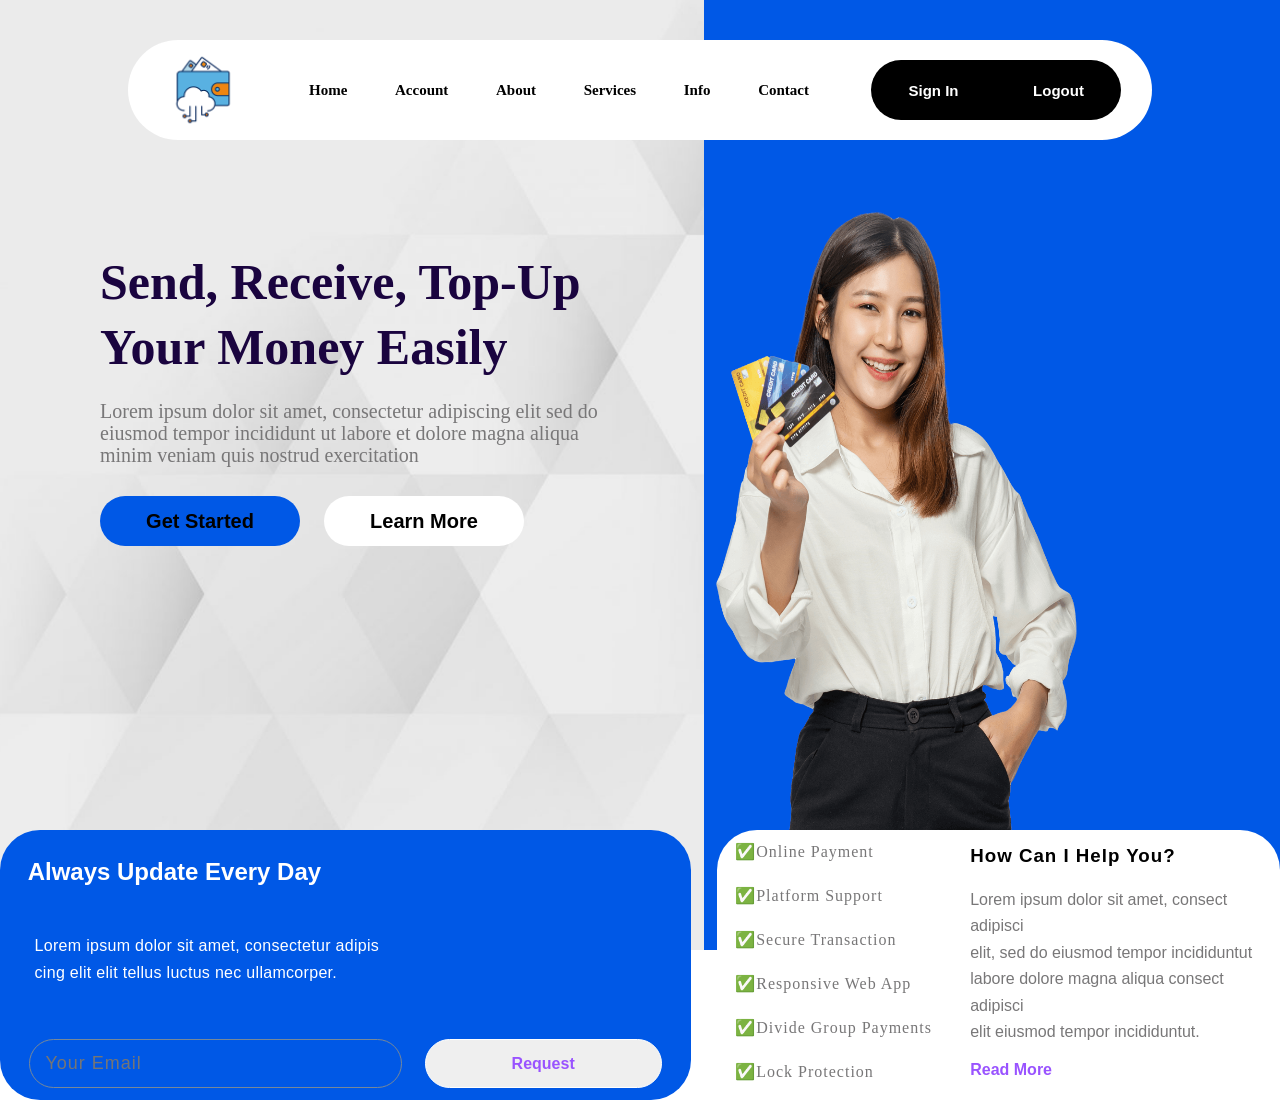
<file: frontend_code/index.html>
<!DOCTYPE html>
<html lang="en">
<head>
    <meta charset="UTF-8">
    <meta http-equiv="X-UA-Compatible" content="IE=edge">
    <meta name="viewport" content="width=device-width, initial-scale=1.0">
    <title>Payment Wallet</title>
    <link rel="stylesheet" href="./nav.css">
    <link rel="stylesheet" href="https://cdnjs.cloudflare.com/ajax/libs/font-awesome/6.4.0/css/all.min.css">
</head>
<body>
    <section id="main">
        <aside id="left">
            <div id="aside1">
                <h1>Send, Receive, Top-Up<br>Your Money Easily</h1>
                <p>
                    Lorem ipsum dolor sit amet, consectetur adipiscing elit sed do<br>eiusmod tempor incididunt ut labore et dolore magna aliqua<br>minim veniam quis nostrud exercitation
                </p>
                <article id="demo2">
                    <button class="btns">get started</button>
                    <button class="btns">learn more</button>
                </article>
            </div>
        </aside>
        <aside id="right">
            <img src="./image/girl.png" alt="">
        </aside>
    </section>
    <div id="nav">
        <article id="sub-nav">
            <img src="./image/w1.png" alt="">
            <ol id="demo">
                <li><a href="">home</a></li>
                <li id="account"><a href="">Account</a></li>
                <li><a href="">About</a></li>
                <li id="services">Services</li>
                <li><a href="">Info</a></li>
                <li><a href="">Contact</a></li>
            </ol>
            <div id="snlbtns">
                <button id="btn" type="submit">sign in</button>
                <button id="logged-in">Logout</button>
            </div>
        </article>
        <ol id="demo1">
            <li><a href="">team</a></li>
            <li><a href="">FAQ</a></li>
            <li><a href="">pricing</a></li>
            <li><a href="">blog</a></li>
            <li><a href="">single post</a></li>
            <li><a href="">404 page</a></li>
        </ol>
    </div>
    <div id="user-form">
        <h1>sign-in form</h1>
        <form action="" method="POST" autocomplete="off">
            <label for="inputEmail4" class="form-label">email</label>
            <input type="email" id="siemail" class="form-control" name="inputEmail4" minlength="9" maxlength="30" placeholder="username@gmail.com" required autocomplete="on">  
            <p id="p_email"></p>
            <br>
            <label for="inputPassword4" class="form-label">password</label>
            <input type="password" class="form-control" name="inputPassword4" id="sipassword" minlength="6" maxlength="15" required autocomplete="off">
            <p id="p_password"></p>
            <br>
            <button type="submit" id="subbtn" class="btn btn-primary">Sign in</button>
            <br>
            <br>
            <hr id="ssbreak">
            <div id="sign-up-block">
                <a href="http://127.0.0.1:5500/SignUp.html" target="_self" id="sign-up-link">sign-up?</a>
            </div>
        </form>
    </div>
    <section id="box-section">
        <div id="two-boxes">
            <div class="box1">
                <div class="box1-container">
                    <div id="box1-h2">
                        <h2>Always Update Every Day</h2>
                    </div>
                    <div id="box1-p">
                        <p>Lorem ipsum dolor sit amet, consectetur adipis<br>cing elit elit tellus luctus nec ullamcorper.</p>
                    </div>
                    <div id="box1-btns">
                        <input id="box1email" pattern="/^[a-zA-z0-9.`~!#$%^&*'+/-?_={|}]+@[a-zA-Z0-9-]+.+(?:\.[a-zA-Z0-9-]+)*$/" placeholder="Your Email" maxlength="30" type="email">
                        <button id="box1request">Request</button>
                    </div>
                </div>
            </div>
            <div class="box2">
                <div class="box2-container">
                    <div class="box2-inner-container">
                        <div class="box2-a">
                            <ul class="box2a-ulist">
                                <li>online payment</li>
                                <li>platform support</li>
                                <li>secure transaction</li>
                                <li>responsive web app</li>
                                <li>divide group payments</li>
                                <li>lock protection</li>
                            </ul>
                        </div>
                        <div class="box2-b">
                            <div class="box2b-h2">
                                <h3>How Can I Help You?</h3>
                            </div>
                            <div class="box2b-p">
                                <p>Lorem ipsum dolor sit amet, consect adipisci<br> elit, sed do eiusmod tempor incididuntut<br> labore dolore magna aliqua consect adipisci<br> elit eiusmod tempor incididuntut.</p>
                            </div>
                            <div class="box2b-a">
                                <a href="">Read More <i id="b2baarrow" class="fa-sharp fa-solid fa-right"></i></a>
                            </div>
                        </div>
                    </div>
                </div>
            </div>
        </div>
    </section>
    <!-- serive starts -->
    <ol id="drop-down">
        <li><a href="">create account</a></li>
        <li><a href="">delete account</a></li>
        <li><a href="">get account</a></li>
        <li><a href="">payment wallet</a></li>
    </ol>
    <!-- service ends -->
    <!-- logout starts -->
    <!-- <section id="zoo"> // this is for the user part [delete_user, update_user]
        <div id="gate">
            <ol id="logged">
                <li><p id="userName"></p></li>
                <li><button id="edit_btn">edit</button></li>
                <li><button>delete</button></li>
                <li><button id="logout_btn">logout</button></li>
            </ol>
        </div>
    </section> -->
    <!-- logout ends -->
    <script src="./demo.js"></script>
    <script src="./signin.js"></script>
</body>
</html>
</file>
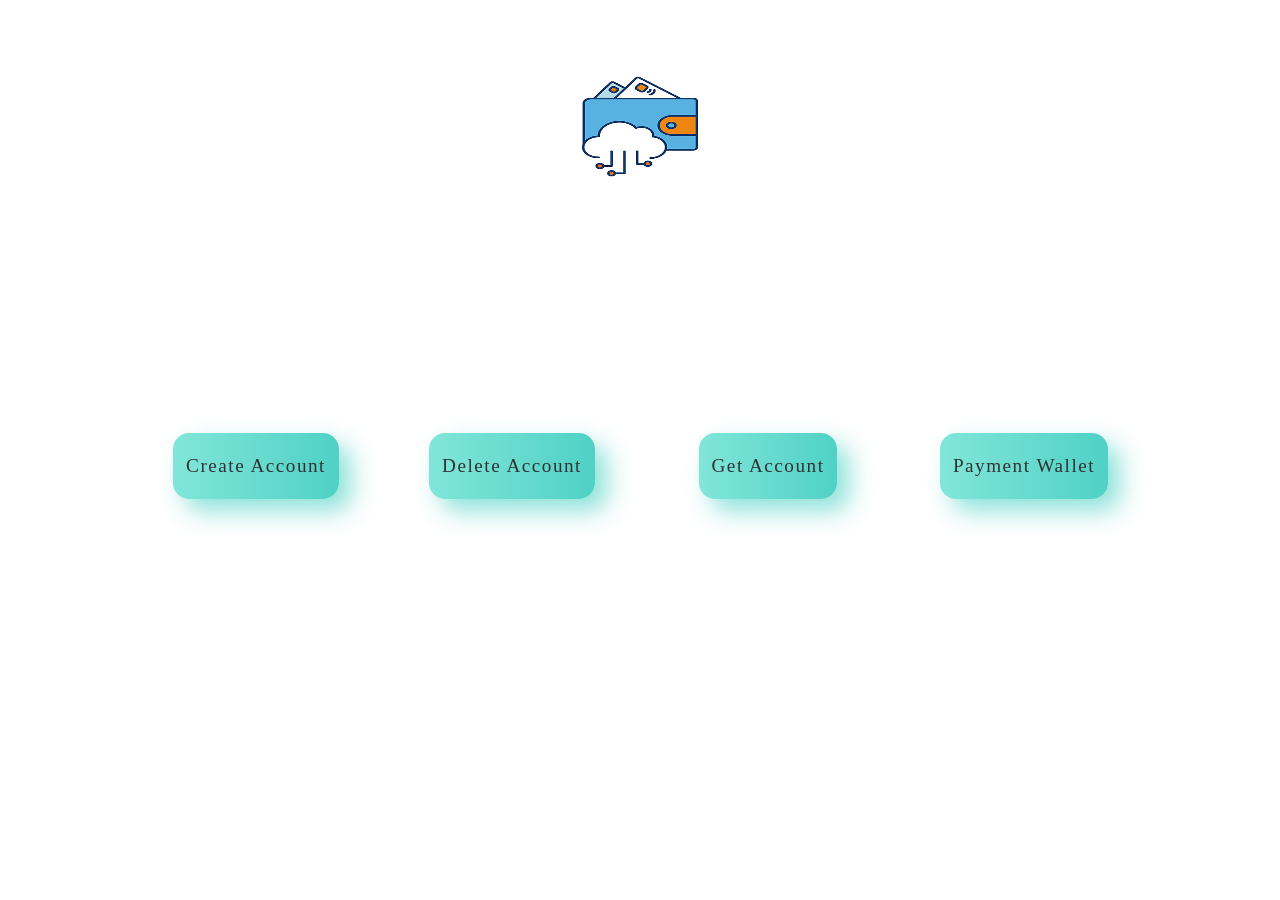
<file: frontend_code/account.html>
<!DOCTYPE html>
<html lang="en">
<head>
    <meta charset="UTF-8">
    <meta name="viewport" content="width=device-width, initial-scale=1.0">
    <title>Account</title>
    <link rel="stylesheet" href="./account.css">
</head>
<body>
    <div class="main">
        <section class="logo-section">
            <div id="logo-container">
                <img id="logo" title="Click here for Home page" onclick='window.location.href="http://127.0.0.1:5500/index.html"' src="./image/w1.png" alt="">
              </div>
        </section>
        <section class="btns-section">
            <div class="btns-container">
                <div><button id="createAccount" class="create">create account</button></div>
                <div><button id="deleteAccount" class="delete">delete account</button></div>
                <div><button id="getAccount" class="get">get account</button></div>
                <div><button id="paymentWallet" class="payment">payment wallet</button></div>
            </div>
        </section>
    </div>
    <script src="./account.js"></script>
</body>
</html>
</file>
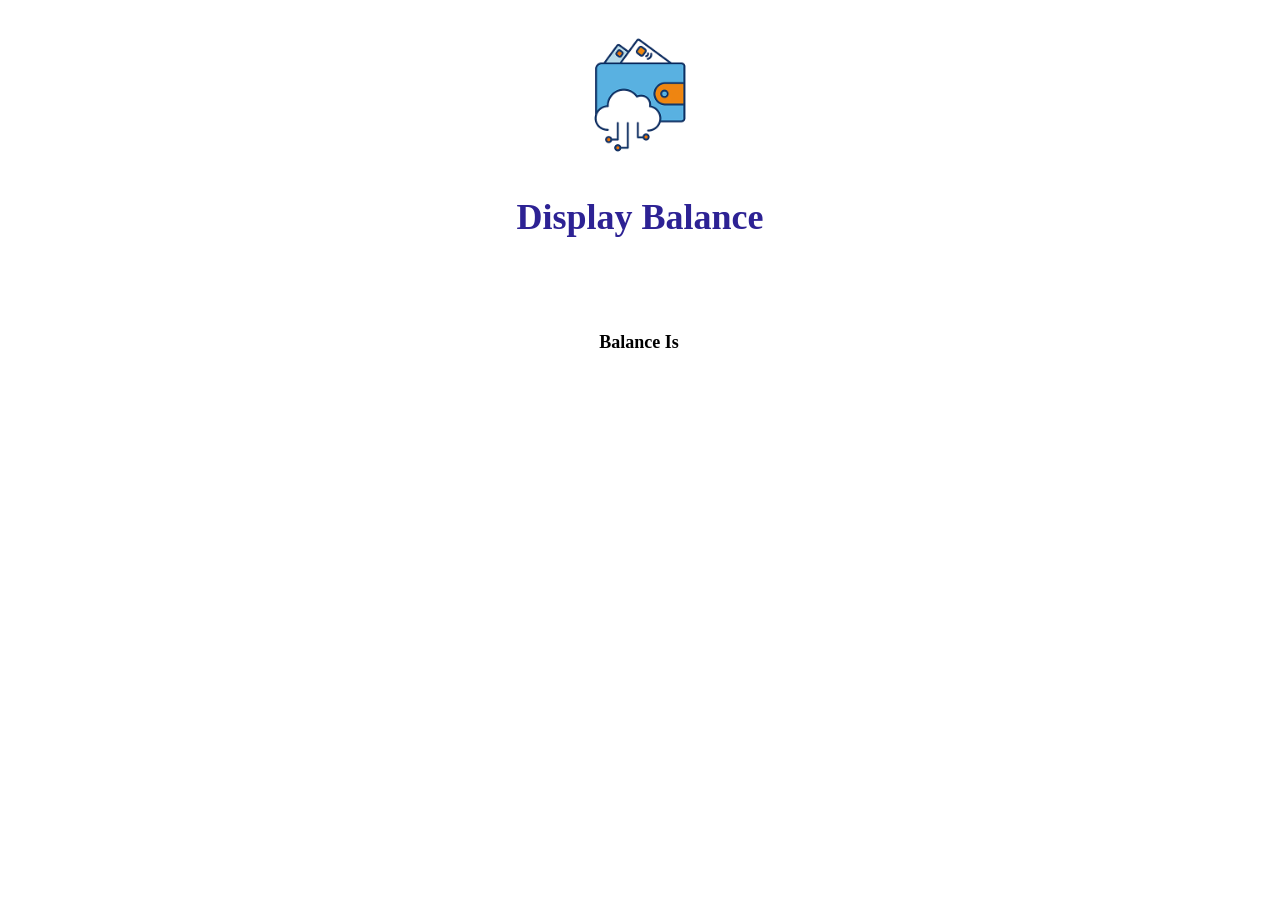
<file: frontend_code/balance_display.html>
<!DOCTYPE html>
<html lang="en">
<head>
    <meta charset="UTF-8">
    <meta name="viewport" content="width=device-width, initial-scale=1.0">
    <title>Balance Display</title>
    <link rel="stylesheet" href="./balance_display.css">
</head>
<body>
    <div id="main">
        <div id="smain">
          <div id="logo-container">
            <img id="logo" title="Click here for Home page" onclick="location.href='http://127.0.0.1:5500/index.html'" src="./image/w1.png" alt="">
            <br><br>
            <h1>display balance</h1>
          </div>
            <div class="table-outermost">
              <div class="table-outer">
                <table class="table-border">
                    <tr>
                        <th scope="row">balance is</th>
                        <td></td>
                      </tr>
                </table>
              </div>
            </div>
        </div>
    </div>
    <script src="./balance_display.js"></script>
</body>
</html>
</file>
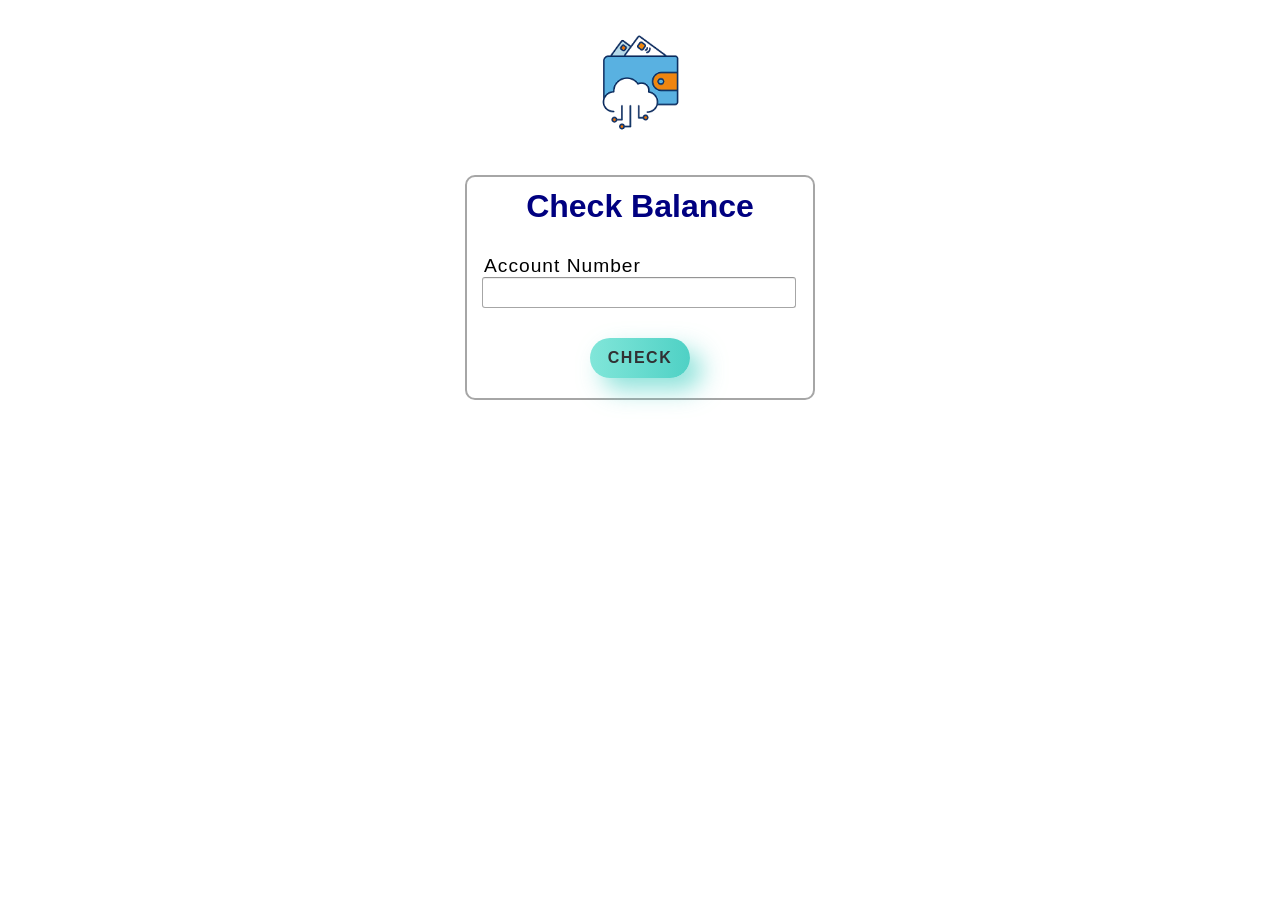
<file: frontend_code/check_balance.html>
<!DOCTYPE html>
<html lang="en">
<head>
    <meta charset="UTF-8">
    <meta name="viewport" content="width=device-width, initial-scale=1.0">
    <title>Check Balance</title>
    <link rel="stylesheet" href="./check_balance.css">
</head>
<body>
    <div id="main">
        <div id="smain">
          <div id="logo-container">
            <img id="logo" title="Click here for Home page" onclick="location.href='http://127.0.0.1:5500/index.html'" src="./image/w1.png" alt="">
          </div>
            <div class="form-outermost">
              <div class="form-outer">
                <form action="" autocomplete="off">
                  <h1>check balance</h1>
                    <br>
                    <div class="col-md-6">
                        <label for="initialamount" class="form-label">account number</label>
                        <br>
                        <input type="tel" class="form-control" name="initialamount" id="acNo" placeholder="" minlength="7" maxlength="10" required>
                        <p id="pacno"></p>
                    </div>
                    <br>
                    <div class="btns-container">
                      <button type="submit" id="subbtn" class="btn btn-primary" >check</button>
                    </div>
              </form>
              </div>
            </div>
        </div>
    </div>
    <script src="./check_balance.js"></script>
</body>
</html>
</file>
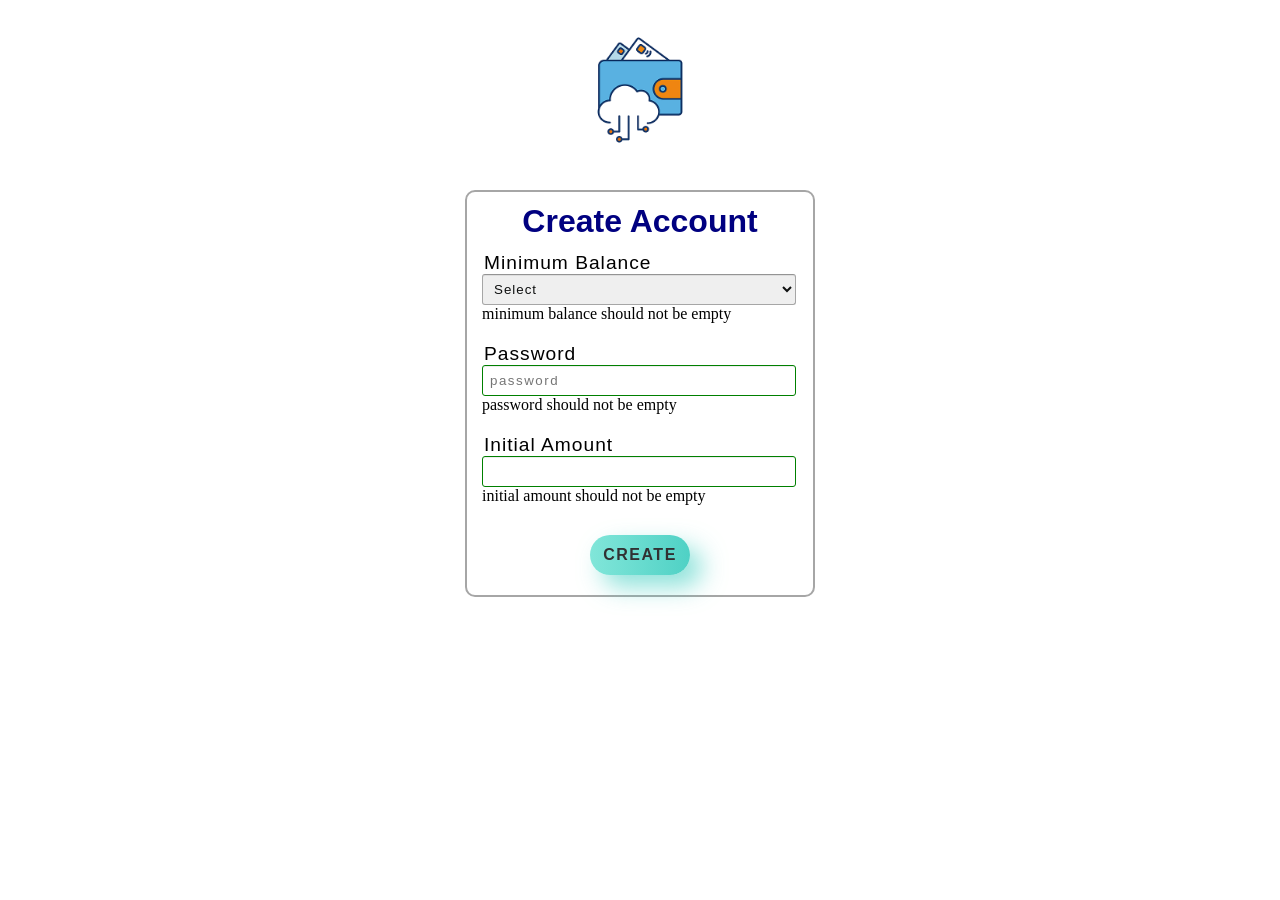
<file: frontend_code/create_account.html>
<!DOCTYPE html>
<html lang="en">
<head>
    <meta charset="UTF-8">
    <meta name="viewport" content="width=device-width, initial-scale=1.0">
    <title>Create Account</title>
    <link rel="stylesheet" href="https://cdnjs.cloudflare.com/ajax/libs/font-awesome/6.4.0/css/all.min.css">
    <link rel="stylesheet" href="./create_account.css">
</head>
<body>
    <div id="main">
        <div id="smain">
          <div id="logo-container">
            <img id="logo" title="Click here for Home page" onclick="location.href='http://127.0.0.1:5500/index.html'" src="./image/w1.png" alt="">
          </div>
            <div class="form-outermost">
              <div class="form-outer">
                <form id="create" action="" autocomplete="off">
                  <h1>create account</h1>
                  <!-- <hr> -->
                  <!-- <br> -->
                  <div class="col-md-6">
                      <label for="inputName4" class="form-label">minimum balance</label>
                      <br>
                      <select class="form-select" id="ddbtn" aria-label="Default select example">
                        <option selected value="0">select</option>
                        <option value="500">five hundred</option>
                        <option value="1000">one thousand</option>
                        <option value="2000">two thousand</option>
                        <option value="5000">five thousand</option>
                        <option value="10000">ten thousand</option>
                      </select>
                      <p id="minimum">minimum balance should not be empty</p>
                    </div>
                    <br>
                  
                    <div class="col-md-6">
                      <label for="inputPassword4" class="form-label">password</label>
                      <br>
                      <input type="password" id="supassword" placeholder="password" autocomplete="off" class="form-control" name="inputPassword4" minlength="6" maxlength="20">
                      <br>
                      <p id="password">password should not be empty</p>
                    </div>
                    <br>
                    <div class="col-md-6">
                      <label for="initialamount" class="form-label">initial amount</label>
                      <br>
                      <input type="tel" class="form-control" name="initialamount" id="inamnt" placeholder="" minlength="" maxlength="10">
                      <br>
                      <p id="initial">initial amount should not be empty</p>
                    </div>
                    <br>
                    <div class="btns-container">
                      <button type="submit" id="subbtn" class="btn btn-primary" >create</button>
                      <!-- <button type="reset" id="resbtn" class="btn btn-primary">reset</button> -->
                    </div>
              </form>
              </div>      
            </div>
        </div>
    </div>
    <script src="./create_account.js"></script>
</body>
</html>
</file>
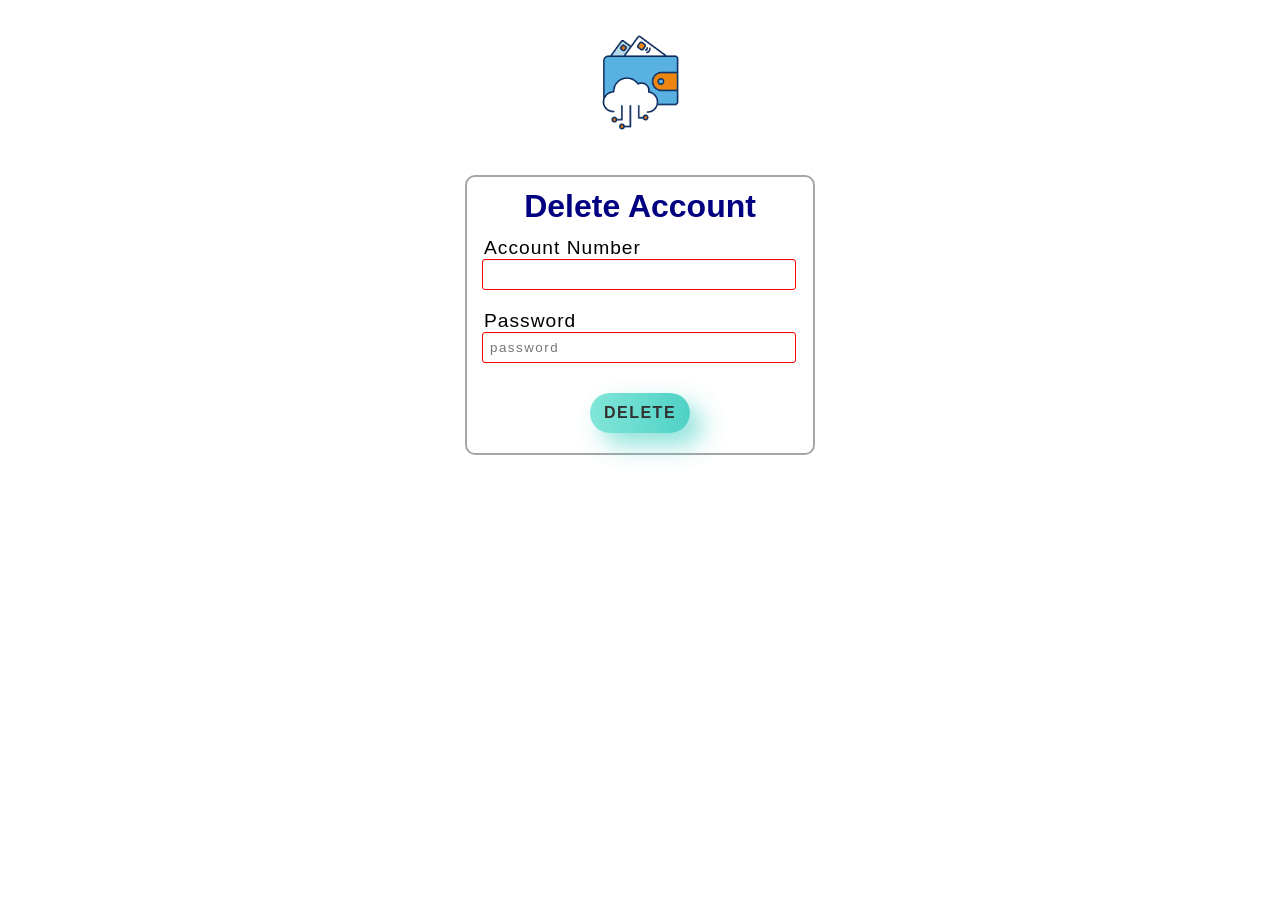
<file: frontend_code/delete_account.html>
<!DOCTYPE html>
<html lang="en">
<head>
    <meta charset="UTF-8">
    <meta name="viewport" content="width=device-width, initial-scale=1.0">
    <title>Delete Account</title>
    <link rel="stylesheet" href="./delete_account.css">
</head>
<body>
    <div id="main">
        <div id="smain">
          <div id="logo-container">
            <img id="logo" title="Click here for Home page" onclick="location.href='http://127.0.0.1:5500/index.html'" src="./image/w1.png" alt="">
          </div>
            <div class="form-outermost">
              <div class="form-outer">
                <form action="" autocomplete="off">
                  <h1>delete account</h1>
                  <div class="col-md-6">
                    <label for="acNo" class="form-label">account number</label>
                    <br>
                    <input type="tel" class="form-control" id="acNo" placeholder="" minlength="7" maxlength="10" required>
                    <p id="pacno"></p>
                  </div>
                  <br>
                  <div class="col-md-6">
                    <label for="password" class="form-label">Password</label>
                    <br>
                    <input type="password" id="password" placeholder="password" autocomplete="off" class="form-control" name="inputPassword4" minlength="6" maxlength="20" required>
                    <p id="ppwd"></p>
                  </div>
                  <br>
                  <div class="btns-container">
                    <button type="submit" id="subbtn" class="btn btn-primary" >delete</button>
                  </div>
              </form>
              </div>
                
            </div>
        </div>
    </div>
    <script src="./delete_account.js"></script>
</body>
</html>
</file>
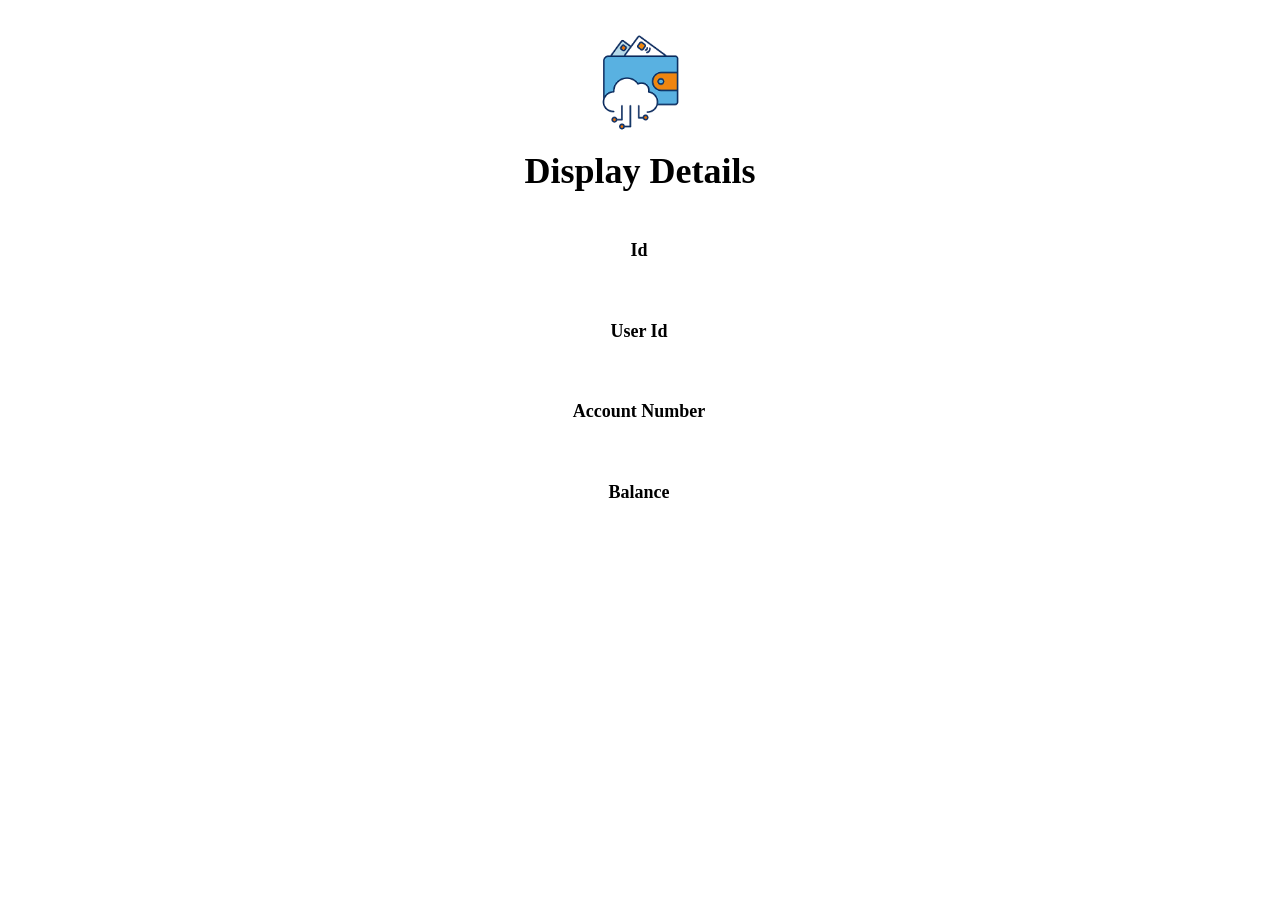
<file: frontend_code/display_details.html>
<!DOCTYPE html>
<html lang="en">
<head>
    <meta charset="UTF-8">
    <meta name="viewport" content="width=device-width, initial-scale=1.0">
    <title>Get Account</title>
    <link rel="stylesheet" href="./display_details.css">
</head>
<body>
    <div id="main">
        <div id="smain">
          <div id="logo-container">
            <img id="logo" title="Click here for Home page" onclick="location.href='http://127.0.0.1:5500/index.html'" src="./image/w1.png" alt="">
            <h1>display details</h1>
          </div>
          <br><br><br>
            <div class="table-outermost">
              <div class="table-outer">
                <table class="table-border">
                    <tr>
                        <th scope="row">Id</th>
                        <td></td>
                      </tr>
                      <tr>
                        <th scope="row">user Id</th>
                        <td></td>
                      </tr>
                      <tr>
                        <th scope="row">account number</th>
                        <td></td>
                      </tr>
                      <tr>
                        <th scope="row">balance</th>
                        <td></td>
                      </tr>
                </table>
              </div>
            </div>
        </div>
    </div>
    <script src="./display_details.js"></script>
</body>
</html>
</file>
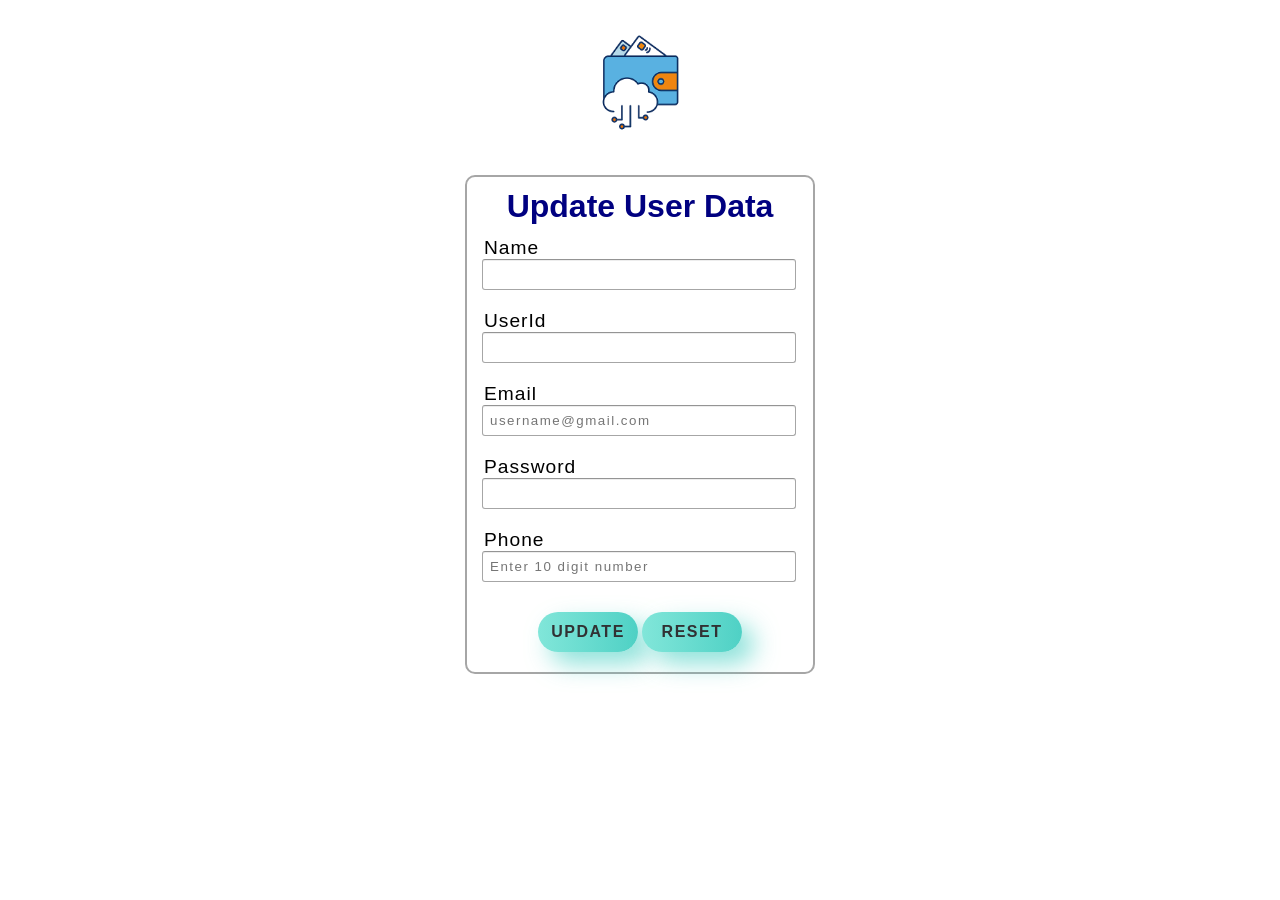
<file: frontend_code/edit_user.html>
<!DOCTYPE html>
<html lang="en">
<head>
    <meta charset="UTF-8">
    <meta name="viewport" content="width=device-width, initial-scale=1.0">
    <title>Update User</title>
    <link rel="stylesheet" href="./edit_user.css">
</head>
<body>
    <div id="main">
        <div id="smain">
          <div id="logo-container">
            <img id="logo" onclick="location.href='http://127.0.0.1:5500/index.html'" src="./image/w1.png" alt="">
          </div>
            <div class="form-outermost">
              <div class="form-outer">
                <form action="" method="post" autocomplete="on">
                  <h1>update user data</h1>
                  <!-- <hr> -->
                  <!-- <br> -->
                  <div class="col-md-6">
                      <label for="inputName4" class="form-label">name</label>
                      <br>
                      <input type="text" minlength="3" class="form-control" id="inputName4" maxlength="50" required>
                      <p id="pname"></p>
                    </div>
                    <br>
                    <div class="col-md-6">
                      <label for="inputUserId4" class="form-label">userId</label>
                      <br>
                      <input type="text" autocomplete="off" class="form-control" id="inputUserId4" minlength="3" maxlength="15" required/>
                      <p id="puid"></p>
                    </div>
                    <br>
                  <div class="col-md-6">
                      <label for="inputEmail4" class="form-label">email</label>
                      <br>
                      <input type="email" class="form-control" id="inputEmail4" placeholder="username@gmail.com" minlength="9" maxlength="30" required />
                      <p id="pemail"></p>
                    </div>
                    <br>
                    <div class="col-md-6">
                      <label for="inputPassword4" class="form-label">password</label>
                      <br>
                      <input type="password" autocomplete="off" class="form-control" id="inputPassword4" minlength="6" maxlength="15" required>
                      <p id="ppwd"></p>
                    </div>
                    <br>
                    <div class="col-md-6">
                      <label for="inputPhone4" class="form-label">phone</label>
                      <br>
                      <input type="tel" class="form-control" id="inputPhone4" placeholder="Enter 10 digit number" minlength="10" maxlength="10" required>
                      <p id="ppno"></p>
                    </div>
                    <br>
                    <div class="btns-container">
                      <button type="submit" id="subbtn" class="btn btn-primary">update</button>
                      <button type="reset" id="resbtn" class="btn btn-primary">reset</button>
                    </div>
              </form>
              </div>
                
            </div>
        </div>
    </div>
    <script src="./edit_user.js"></script>
</body>
</html>
</file>
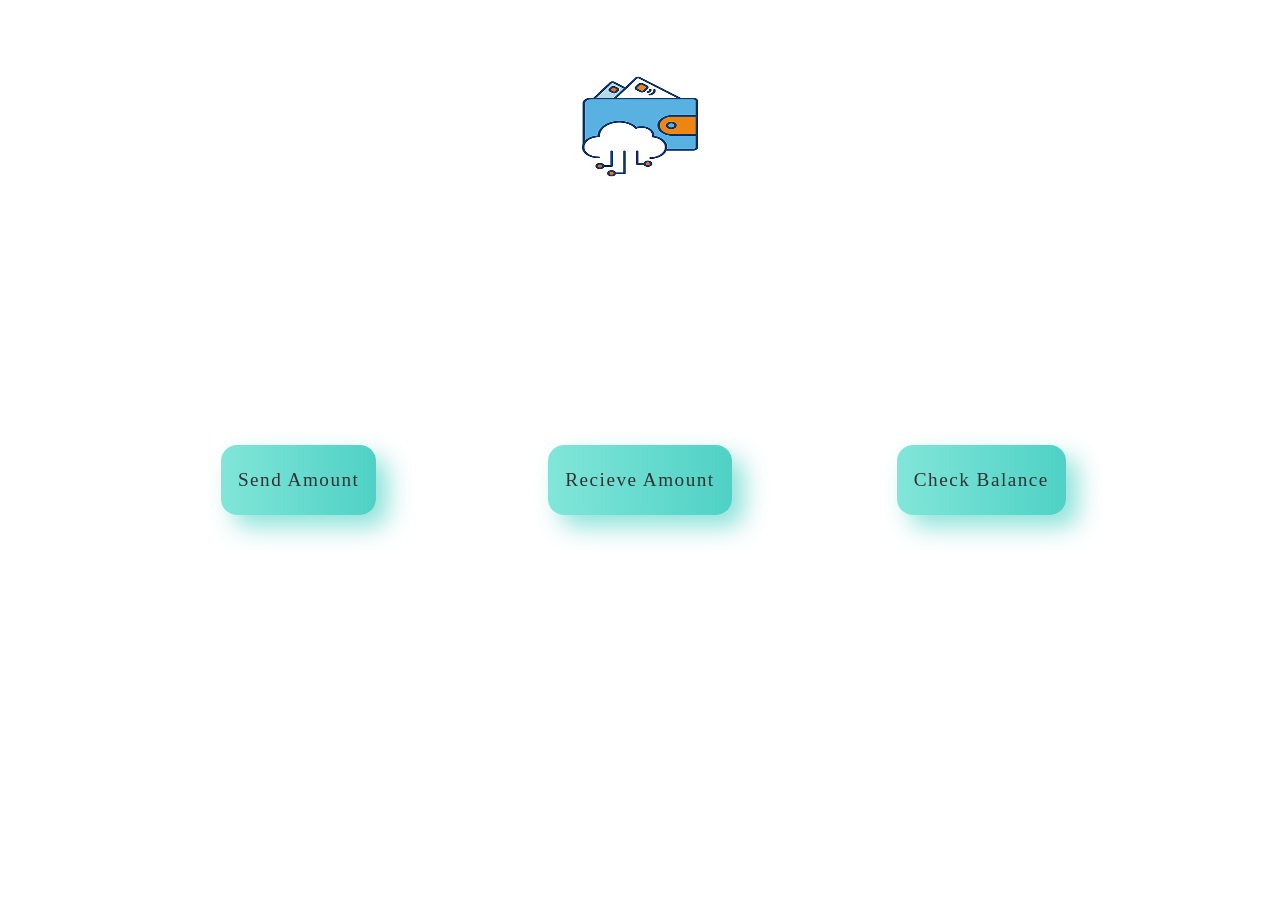
<file: frontend_code/payment_wallet.html>
<!DOCTYPE html>
<html lang="en">
<head>
    <meta charset="UTF-8">
    <meta name="viewport" content="width=device-width, initial-scale=1.0">
    <title>Payment Wallet</title>
    <link rel="stylesheet" href="./payment_wallet.css">
</head>
<body>
    <div class="main">
        <section class="logo-section">
            <div id="logo-container">
                <img id="logo" title="Click here for Home page" onclick='window.location.href="http://127.0.0.1:5500/index.html"' src="./image/w1.png" alt="">
              </div>
        </section>
        <section class="btns-section">
            <div class="btns-container">
                <div><button id="send" class="send-amount">send amount</button></div>
                <div><button id="receive" class="receive-amount">recieve amount</button></div>
                <div><button id="check" class="check-account-balance">check balance</button></div>
            </div>
        </section>
    </div>
    <script src="./payment_wallet.js"></script>
</body>
</html>
</file>
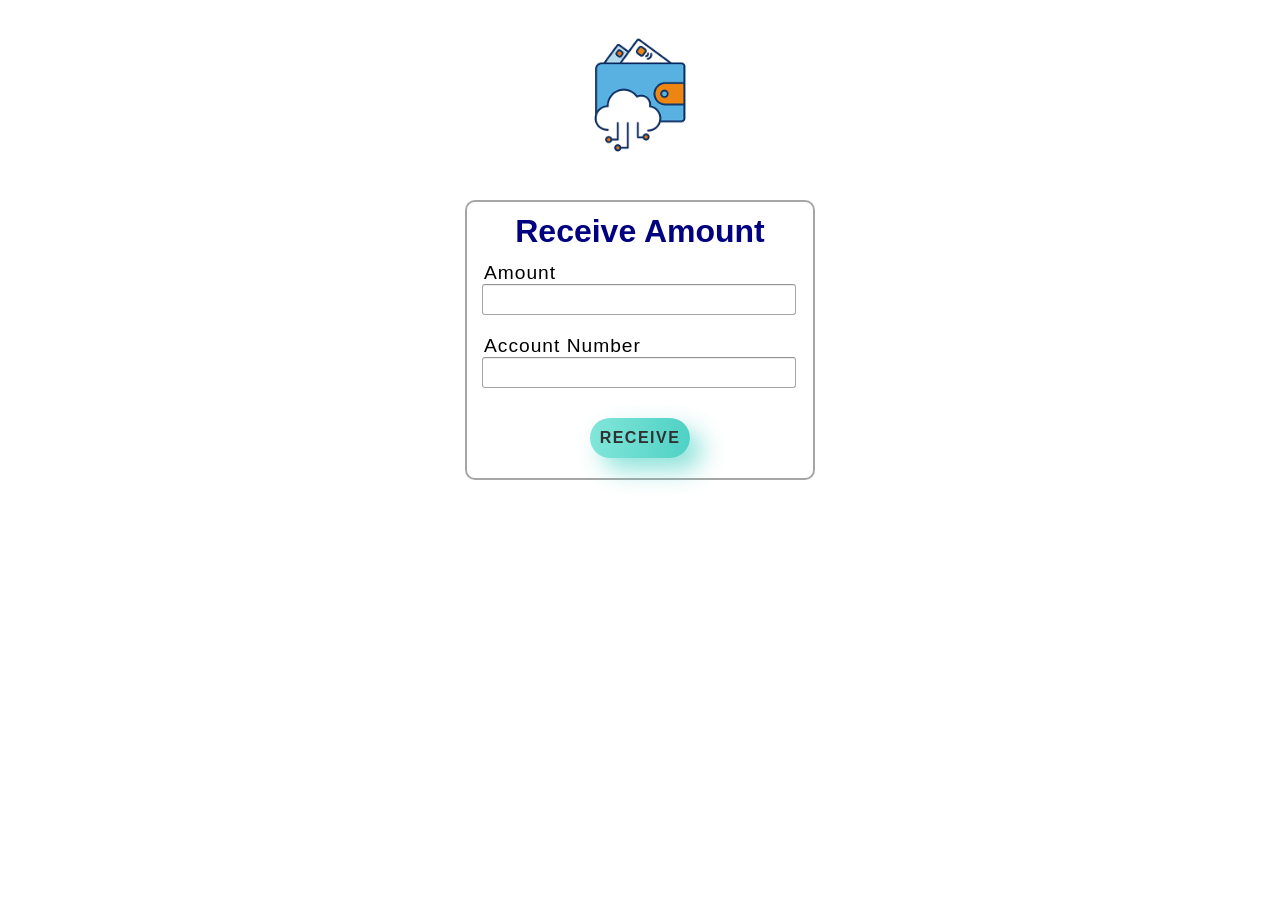
<file: frontend_code/receive_amount.html>
<!DOCTYPE html>
<html lang="en">
<head>
    <meta charset="UTF-8">
    <meta name="viewport" content="width=device-width, initial-scale=1.0">
    <title>Receive Amount</title>
    <link rel="stylesheet" href="./receive_amount.css">
</head>
<body>
    <div id="main">
        <div id="smain">
          <div id="logo-container">
            <img id="logo" title="Click here for Home page" onclick="location.href='http://127.0.0.1:5500/index.html'" src="./image/w1.png" alt="">
          </div>
            <div class="form-outermost">
              <div class="form-outer">
                <form action="" autocomplete="off">
                  <h1>receive amount</h1>
                  <div class="col-md-6">
                    <label for="money" class="form-label">amount</label>
                    <br>
                    <input type="text" class="form-control" name="money" id="money" placeholder="" minlength="1" maxlength="10" required>
                    <p id="pamnt"></p>
                  </div>
                    <br>
                    <div class="col-md-6">
                        <label for="initialamount" class="form-label">account number</label>
                        <br>
                        <input type="tel" class="form-control" name="initialamount" id="acNo" placeholder="" minlength="7" maxlength="10" required>
                        <p id="pacno"></p>
                    </div>
                    <br>
                    <div class="btns-container">
                      <button type="submit" id="subbtn" class="btn btn-primary" >receive</button>
                    </div>
              </form>
              </div>
            </div>
        </div>
    </div>
    <script src="./receive_amount.js"></script>
</body>
</html>
</file>
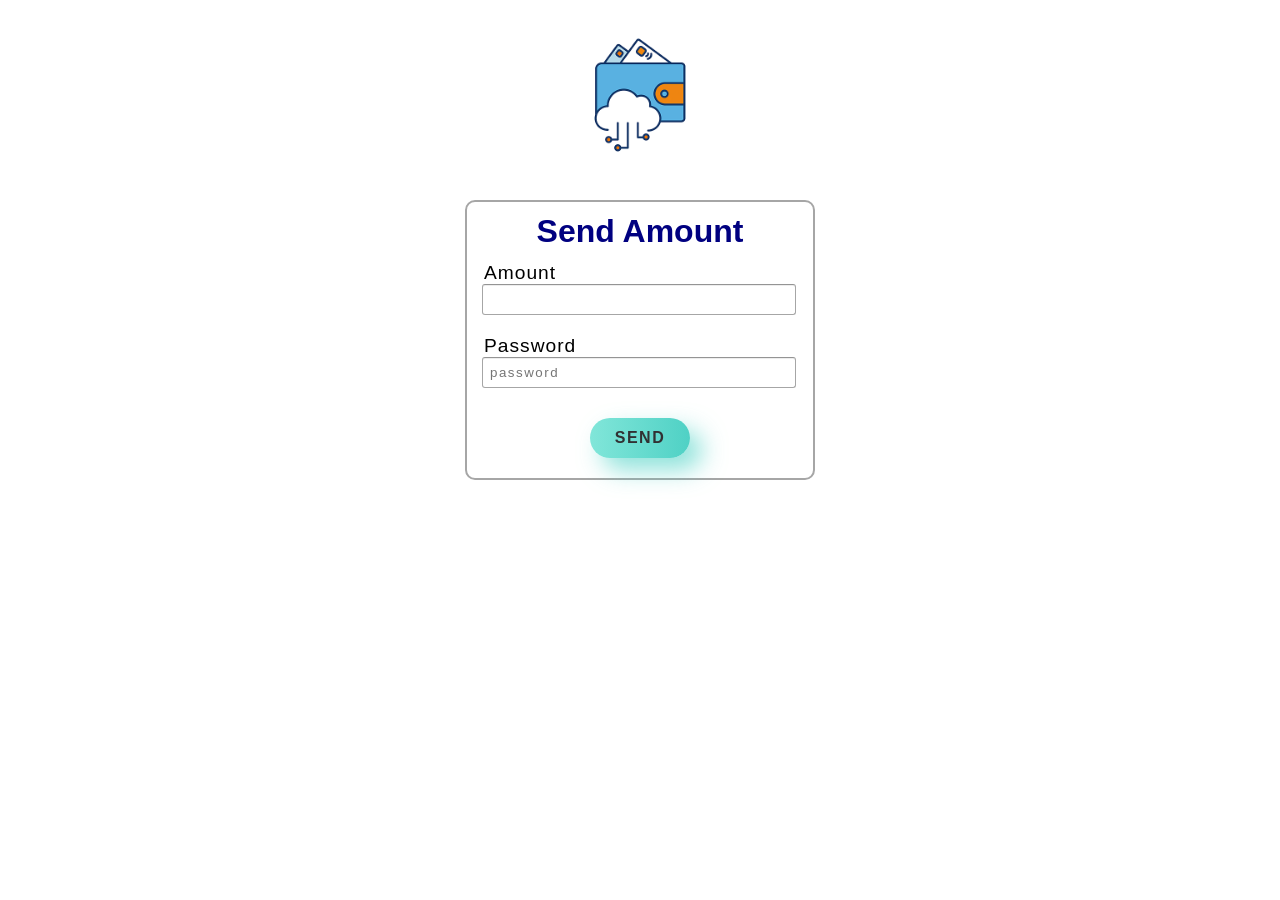
<file: frontend_code/send_amount.html>
<!DOCTYPE html>
<html lang="en">
<head>
    <meta charset="UTF-8">
    <meta name="viewport" content="width=device-width, initial-scale=1.0">
    <title>Send Amount</title>
    <link rel="stylesheet" href="./send_amount.css">
</head>
<body>
    <div id="main">
        <div id="smain">
          <div id="logo-container">
            <img id="logo" title="Click here for Home page" onclick="location.href='http://127.0.0.1:5500/index.html'" src="./image/w1.png" alt="">
          </div>
            <div class="form-outermost">
              <div class="form-outer">
                <form action="" autocomplete="off">
                  <h1>send amount</h1>
                  <div class="col-md-6">
                    <label for="money" class="form-label">amount</label>
                    <br>
                    <input type="text" class="form-control" name="money" id="money" placeholder="" minlength="1" maxlength="10" required>
                    <p id="pamnt"></p>
                  </div>
                    <br>
                    <div class="col-md-6">
                      <label for="password" class="form-label">Password</label>
                      <br>
                      <input type="password" id="password" placeholder="password" autocomplete="off" class="form-control" name="inputPassword4" minlength="6" maxlength="20" required>
                      <p id="ppwd"></p>
                    </div>
                    <br>
                    <div class="btns-container">
                      <button type="submit" id="subbtn" class="btn btn-primary" >send</button>
                    </div>
              </form>
              </div>
            </div>
        </div>
    </div>
    <script src="./send_amount.js"></script>
</body>
</html>
</file>
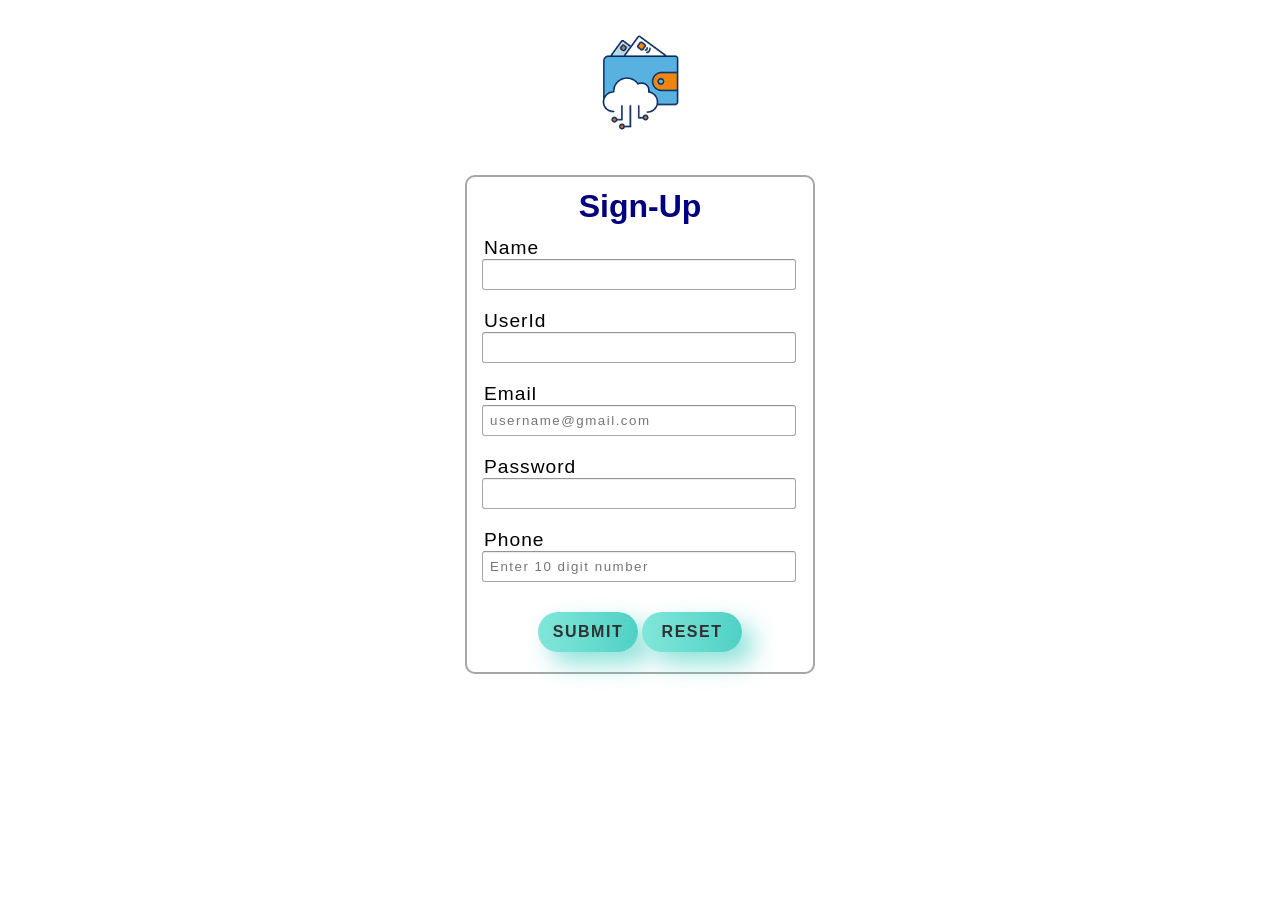
<file: frontend_code/SignUp.html>
<!DOCTYPE html>
<html lang="en">
<head>
    <meta charset="UTF-8">
    <meta name="viewport" content="width=device-width, initial-scale=1.0">
    <title>Sign-Up</title>
    <link rel="stylesheet" href="./SignUp.css">
</head>
<body>
    <div id="main">
        <div id="smain">
          <div id="logo-container">
            <img id="logo" title="Click here for Home page" onclick="location.href='http://127.0.0.1:5500/index.html'" src="./image/w1.png" alt="">
          </div>
            <div class="form-outermost">
              <div class="form-outer">
                <form action="" method="post" autocomplete="on">
                  <h1>sign-up</h1>
                  <!-- <hr> -->
                  <!-- <br> -->
                  <div class="col-md-6">
                      <label for="inputName4" class="form-label">name</label>
                      <br>
                      <input type="text" minlength="3" class="form-control" id="inputName4" maxlength="50" required>
                      <p id="pname"></p>
                    </div>
                    <br>
                    <div class="col-md-6">
                      <label for="inputUserId4" class="form-label">userId</label>
                      <br>
                      <input type="text" autocomplete="off" class="form-control" id="inputUserId4" minlength="3" maxlength="15" required/>
                      <p id="puid"></p>
                    </div>
                    <br>
                  <div class="col-md-6">
                      <label for="inputEmail4" class="form-label">email</label>
                      <br>
                      <input type="email" class="form-control" id="inputEmail4" placeholder="username@gmail.com" minlength="9" maxlength="30" required />
                      <p id="pemail"></p>
                    </div>
                    <br>
                    <div class="col-md-6">
                      <label for="inputPassword4" class="form-label">password</label>
                      <br>
                      <input type="password" autocomplete="off" class="form-control" id="inputPassword4" minlength="6" maxlength="15" required>
                      <p id="ppwd"></p>
                    </div>
                    <br>
                    <div class="col-md-6">
                      <label for="inputPhone4" class="form-label">phone</label>
                      <br>
                      <input type="tel" class="form-control" id="inputPhone4" placeholder="Enter 10 digit number" minlength="10" maxlength="10" required>
                      <p id="ppno"></p>
                    </div>
                    <br>
                    <div class="btns-container">
                      <button type="submit" id="subbtn" class="btn btn-primary">submit</button>
                      <button type="reset" id="resbtn" class="btn btn-primary">reset</button>
                    </div>
              </form>
              </div>
                
            </div>
        </div>
    </div>
    <script src="./SignUp.js"></script>
</body>
</html>
</file>
<file: frontend_code/nav.css>
@import url(./container1.css);
@import url(./SignIn.css);
@import url(./twoboxes.css);
/* @import url(./SignUp.css); */
*{
    margin: 0%;
    padding: 0%;
    box-sizing: border-box;
}

#main{
    /* border: 1px solid black; */
    display: flex;
}
#left{
    /* border: 3px solid red; */
    background-image: url('./image/bg-1.jpg');
    height: 950px;
    width: 55%;
    background-position: center center;
    background-size: cover;
    background-repeat: no-repeat;
}
#right{
    /* border: 3px solid yellow; */
    background-color: #0058e6;
    height: 950px;
    width: 45%;
}
#right img{
    height: 830px;
    padding-top: 200px;
    /* position: absolute; */
    width: 30vw;
}
#nav{
    /* border: 2px solid gold; */
    height: 100px;
    position: absolute;
    width: 100%;
    top: 40px;
}
#sub-nav{
    /* border: 2px solid gold; */
    margin: auto;
    width: 80%;
    height: inherit;
    border-radius: 50px;
    display: flex;
    justify-content: space-around;
    align-items: center;
    background-color: white;
}
#sub-nav img{
    height: 5.5em;
}

#demo{
    list-style: none;
    display: inline-flex;
    /* border: 2px solid; */
    padding: 0%;
    width: 500px;
    justify-content: space-between;
    align-items: center;
}

#demo li a{
    text-decoration: none;
    text-transform: capitalize;
    font-size: 15px;
    font-weight:900;
    color: black;
}
#demo li a:hover{
    color: #9953ff;
}
#snlbtns{
    /* border: 1px solid; */
    width: 250px;
    display: flex;
}
#btn{
    border: none;
    /* border: 2px solid yellow; */
    width: 50%;
    height: 4em;
    border-top-left-radius: 50px;
    border-bottom-left-radius: 50px;
    font-size: 15px;
    font-weight: 900;
    text-transform: capitalize;
    color: white;
    /* background-color:#eb9af4 */
    background-color: #000;
}
#logged-in{
    border: none;
    /* border: 2px solid yellow; */
    width: 50%;
    height: 4em;
    border-top-right-radius: 50px;
    border-bottom-right-radius: 50px;
    font-size: 15px;
    font-weight: 900;
    text-transform: capitalize;
    color: white;
    /* background-color:#eb9af4 */
    background-color: #000;
}

#btn:hover,#logged-in:hover{
    color: white;
    cursor: pointer;
    /* background-color: rgb(253, 6, 237); */
    background-color: #BA8EFA;
}
#demo1{
    border-radius: 0px 0px 16px 16px;
    list-style: none;
    padding: 10px;
    width: 120px;
    position: absolute;
    background-color: white;
    display: none;
    left: 750px;
}
#demo1 li a{
    border-radius: 50px;
    color: black;
    height: 15px;
    /* left: 800px; */
    font-size: 18px;
    text-transform: capitalize;
    text-decoration: none;
    font-weight: 400;
}
#demo1 li+li,#demo1 li{
    height: 50px;
    width: 90%;
    /* border: 1px solid blue; */
    border-radius: 50px;
    padding-top: 10px;
    margin: auto;
    padding-left: 20px;
}
#demo1 li+li:hover,#demo1 li:hover{
    background-color: #9953ff;
}

#drop-down li+li:hover,#drop-down li:hover{
    background-color: #9953ff;
}
#aside1{
    margin-top: 250px;
    /* border: 1px solid black; */
    height: 450px;
}
#aside1 h1{
    padding-left: 100px;
    font-size: 50px;
    font-weight: bold;
    line-height: 1.3;
    text-transform: capitalize;
    color: #1a043f
}
#aside1 p{
    padding-left: 100px;
    padding-top: 20px;
    line-height: 1.1;
    font-size: 20px;
    /* background-color: #697272; */
    color: #787778;
    background: transparent;
}
#demo2{
    /* border: 2px solid; */
    margin-top: 30px;
    padding-left: 100px;
    height: 50px;
    /* margin-top: ; */
}
#demo2 button{
    border: none;
    /* border: 2px solid yellow; */
    width: 200px;
    height: 50px;
    border-radius: 50px;
    text-transform: capitalize;
    color: black;
    font-size: 20px;
    font-weight: 700;
    background-color:#0058e6
}
#demo2 button+button{
    margin-left: 20px;
    background-color: white;
}
#demo2 button:hover{
    /* color: white; */
    cursor: pointer;
    box-shadow: 0 0.5em 0.5em -0.4em var(--hover);
  transform: translateY(-0.25em);
}
#services{
    font-size: 15px;
    font-weight: 700;
    color: black;
}
#drop-down{
    top: 140px;
    left: 620px;
    background-color: white;
    border-radius: 0px 0px 16px 16px;
    list-style: none;
    padding: 10px;
    width: 125px;
    height: 230px;
    position: absolute;
    display: none;
}
#services:hover{
    cursor: pointer;
    color: #BA8EFA;
}

#drop-down li,#drop-down li+li{
    height: 50px;
    width: 90%;
    /* border: 1px solid blue; */
    border-radius: 50px;
    padding-top: 10px;
    margin: auto;
    padding-left: 13px;
}
#drop-down li a{
    border-radius: 50px;
    color: black;
    height: 20px;
    /* left: 800px; */
    font-size: 18px;
    text-transform: capitalize;
    text-decoration: none;
    font-weight: 400;
}
/*
#zoo{
    position: absolute; 
    height: 260px;
    width: 100%;
    border: 1px solid green;
    padding: 5px;
    bottom: 48.5%;
}
#gate{
    border: 1px solid red;
    margin-left: 75%;
    width: 13%;
    height: inherit;
    display : none;
    left: 60%;
}
#logged{
    border-radius: 0px 0px 16px 16px;
    list-style: none;
    height: inherit;
    padding: 10px;
    width: 100%;
    display: none;
    border: 3px solid blue;
    background-color: white;
}


#logged li button{
    border: 3px solid yellow;
    width: 100%;
    height: 100%;
    border-radius: 50px;
    color: black;
    font-size: 18px;
    text-transform: capitalize;
    text-decoration: none;
    font-weight: 400;
    border: none;
    background-color: white;
}
#logged li button:hover{
    background-color:#9953ff
}
#username{
    border: 1px solid;
    border: 3px solid yellow;
    width: 100%;
    border-radius: 16px;
    padding: 5%;
    color: black;
    font-size: 18px;
    text-transform: capitalize;
    text-decoration: none;
    font-weight: 400;
    border: none;
    background-color: white;
}

#logged li,#logged li+li{
    height: 25%;
    width: 100%;
    align-items: center!important;
    border-radius: 50px;
    text-align:center;
}
#loggeed li+li:hover,#logged li:hover{
    background-color: lightgrey;
}
#logged li:hover{
    background-color: white;
}
*/
</file>
<file: frontend_code/account.css>
*{
    margin: 0%;
    padding: 0%;
    box-sizing: border-box;
}

.main{
    /* border: 5px solid blue; */
    width: auto;
    height: 760px;
}
.logo-section{
    /* border: 5px solid aqua; */
    width: auto;
    height: 200px;
    margin-top: 0%;
}
#logo-container{
    /* border: 5px solid red; */
    height: inherit;
    width: auto;
    text-align: center!important;
    padding-top: 60px;
}
#logo{
    /* border: 2px solid; */
    margin: auto;
    width: 15%;
    height: 95%;
    cursor: pointer;
}
.btns-section{
    /* border: 2px solid red; */
    height: 70%;
    margin-top: 0%;
    display: flex;
    justify-content: center;
    align-items: center;
}
.btns-container{
    /* border: 1px solid green; */
    height: 50%;
    width: 80%;
    display: flex;
}
.btns-container div{
    /* border: 1px solid gold; */
    margin: auto;
    display: flex;
    align-items: center;
    justify-content: center;
    height: 50%;
    width: 80%;
}
.btns-container div button{
    text-transform: capitalize;
    height: inherit;
    width: auto;
    padding: 5% 5% 5% 5%; 
    font-size: larger;
    font-weight: 500;
    font-family:cursive;
    border-radius: 16px;
    letter-spacing: 1.5px;
    color: #313133;
    background-color:#4FD1C5;
    background: #4FD1C5;
    background: linear-gradient(90deg, rgba(129,230,217,1) 0%, rgba(79,209,197,1) 100%);
    border: none;
    box-shadow: 12px 12px 24px rgba(79,209,197,.64);
  transition: all 0.3s ease-in-out 0s;
}
.btns-container div button:hover{
    color: black;
    border: 3px solid rgb(5, 245, 37);
    transform: translateY(-6px);
    cursor: pointer;
}
</file>
<file: frontend_code/balance_display.css>
*{
    margin: 0%;
    padding: 0%;
    box-sizing: border-box;
}
#main{
    /* border: 2px solid blue; */
    height: 760px;
    width: 100%;
    padding: 20px;
}
#smain{
    height: 650px;
    width: 100%;
}
#logo-container{
    /* border: 5px solid red; */
    height: 150px;
    width: auto;
    /* margin: auto; */
    color: rgb(45, 34, 148);
    text-align: center!important;
    text-transform: capitalize;
    font-size: large;
    font-weight: 600;
    font-family:cursive;
}
#logo{
    height: inherit;
    width: auto;
    cursor: pointer;
}
.table-outermost{
    /* border: 1px solid gold; */
    width: 100%;
    height: 50%;
    /* margin: auto; */
    margin-top: 10px;
}
.table-outer{
    /* border: 2px solid orange; */
    width: 50%;
    margin: auto;
    height: 100%;
    display: flex;
    align-items: center;
    justify-content: center;
}
.table-border{
    /* border: 2px solid; */
    height: 100%;
    width:90%;
}
.table-border tr th,td{
    text-transform: capitalize;
    font-size: large;
    font-weight: 600;
    font-family:cursive;
}
</file>
<file: frontend_code/check_balance.css>
*{
    margin: 0%;
    padding: 0%;
    box-sizing: border-box;
}
#main{
    /* border: 2px solid blue; */
    height: 760px;
    width: 100%;
    padding: 20px;
}
#smain{
    height: 650px;
    width: 100%;
}
#logo-container{
    /* border: 5px solid red; */
    height: 125px;
    width: auto;
    text-align: center!important;
}
#logo{
    height: inherit;
    /* width: auto; */
    cursor: pointer;
}
.form-outermost{
    /* border: 1px solid gold; */
    width: 700px;
    margin: auto;
    /* margin-top: 10px; */
}
.form-outer{
    padding-top: 30px;
    width: 350px;
    margin: auto;
    padding-bottom: 15px;
    /* border: 1px solid orange; */
}
div form{
    border: 2px solid #a6a6a6;
    border-radius: 10px;
}
h1{
    /* border: 1px solid; */
    margin-top: 10px;
    margin-bottom: 12px!important;
    line-height: 1.2;
    text-align: center!important;
    text-decoration: none;
    text-transform: capitalize;
    font-size:xx-large;
    color: navy;
    font-family: 'Lucida Sans', 'Lucida Sans Regular', 'Lucida Grande', 'Lucida Sans Unicode', Geneva, Verdana, sans-serif;
}
.col-md-6{
    /* border: 1px solid violet; */
    display: block;
    padding-left: 15px;
    padding-bottom: 2px;
    /* background-color: #eb9af4; */
}
label{
    padding-left: 2px;
    text-transform: capitalize;
    font-size: larger;
    letter-spacing: 1px;
    font-weight: 500;
    font-family:'Gill Sans', 'Gill Sans MT', Calibri, 'Trebuchet MS', sans-serif;
}
input{
    width: 95%;
    letter-spacing: 1.5px;
    background-color: #fff;
    height: 31px;
    padding: 3px 7px;
    line-height: normal;
    color: #0F1111;
    border: 1px solid #a6a6a6;
    border-top-color: #949494;
    border-radius: 3px;
    box-shadow: 0 1px 0 rgba(255,255,255,.5), 0 1px 0 rgba(0,0,0,.07) inset;
    outline: 0;
}

.btns-container{
    /* border: 1px solid; */
    margin-bottom: 15px!important;
    text-align: center!important;
    height: 55px;
    padding-top: 10px;
}

#subbtn{
    width: 100px;
    height: 2.5em;
    border-radius: 16px;
    font-family: 'Nunito', sans-serif;
  font-size:medium;
  text-transform: uppercase;
  letter-spacing: 1.5px;
    font-weight: 700;
    /* text-transform: capitalize; */
    color: #313133;
    background-color:#4FD1C5;
    display: inline-block;
    background: #4FD1C5;
    background: linear-gradient(90deg, rgba(129,230,217,1) 0%, rgba(79,209,197,1) 100%);
    border: none;
    border-radius: 1000px;
    box-shadow: 12px 12px 24px rgba(79,209,197,.64);
    transition: all 0.3s ease-in-out 0s;
    position: relative;
}
 #subbtn:hover{
    color: black;
    border: 2px solid rgb(5, 245, 37);
    transform: translateY(-6px);
    cursor: pointer;
}
</file>
<file: frontend_code/create_account.css>
*{
    margin: 0%;
    padding: 0%;
    box-sizing: border-box;
}
#main{
    /* border: 2px solid blue; */
    height: 760px;
    width: 100%;
    padding: 20px;
}
#smain{
    height: 650px;
    width: 100%;
}
#logo-container{
    /* border: 5px solid red; */
    height: 140px;
    width: auto;
    text-align: center!important;
}
#logo{
    height: inherit;
    /* width: auto; */
    /* width: 20%; */
    cursor: pointer;
}
.form-outermost{
    /* border: 1px solid gold; */
    width: 700px;
    margin: auto;
    /* margin-top: 10px; */
}
.form-outer{
    padding-top: 30px;
    width: 350px;
    margin: auto;
    padding-bottom: 15px;
    /* border: 1px solid orange; */
}
div form{
    border: 2px solid #a6a6a6;
    border-radius: 10px;
}
h1{
    /* border: 1px solid; */
    margin-top: 10px;
    margin-bottom: 12px!important;
    line-height: 1.2;
    text-align: center!important;
    text-decoration: none;
    text-transform: capitalize;
    font-size:xx-large;
    color: navy;
    font-family: 'Lucida Sans', 'Lucida Sans Regular', 'Lucida Grande', 'Lucida Sans Unicode', Geneva, Verdana, sans-serif;
}
.col-md-6{
    /* border: 1px solid violet; */
    display: block;
    padding-left: 15px;
    padding-bottom: 2px;
    /* background-color: #eb9af4; */
}
label{
    padding-left: 2px;
    text-transform: capitalize;
    font-size: larger;
    letter-spacing: 1px;
    font-weight: 500;
    font-family:'Gill Sans', 'Gill Sans MT', Calibri, 'Trebuchet MS', sans-serif;
}
input:valid{
    border: 1px solid green;
}
input:invalid{
    border: 1px solid red;
}
#ddtbn:valid{
    border: 1px solid green;
}
#ddtbn:invalid{
    border: 1px solid red;
}
input{
    width: 95%;
    letter-spacing: 1.5px;
    background-color: #fff;
    height: 31px;
    padding: 3px 7px;
    line-height: normal;
    color: #0F1111;
    border: 1px solid #a6a6a6;
    border-top-color: #949494;
    border-radius: 3px;
    box-shadow: 0 1px 0 rgba(255,255,255,.5), 0 1px 0 rgba(0,0,0,.07) inset;
    outline: 0;
}
#ddbtn{
    width: 95%;
    height: 31px;
    color: #0F1111;
    border: 1px solid #a6a6a6;
    border-top-color: #949494;
    border-radius: 3px;
    box-shadow: 0 1px 0 rgba(255,255,255,.5), 0 1px 0 rgba(0,0,0,.07) inset;
    outline: 0;
    text-transform: capitalize;
    letter-spacing: 1px;
    padding: 3px 7px;
}

#ddbtn option{
    /* text-align: center; */
    background-color: white;
    font-size: large;
    font-weight: 500;
    font-family: sans-serif;
}
.phn-err-msg{
    display: none;
    color: red;
}
input:invalid+ .phn-err-msg{
    display: block;
}
.btns-container{
    /* border: 1px solid; */
    margin-bottom: 15px!important;
    text-align: center!important;
    height: 55px;
    padding-top: 10px;
}

#subbtn,#resbtn{
    width: 100px;
    height: 2.5em;
    border-radius: 16px;
    font-family: 'Nunito', sans-serif;
  font-size:medium;
  text-transform: uppercase;
  letter-spacing: 1.5px;
    font-weight: 700;
    /* text-transform: capitalize; */
    color: #313133;
    background-color:#4FD1C5;
    display: inline-block;
    background: #4FD1C5;
    background: linear-gradient(90deg, rgba(129,230,217,1) 0%, rgba(79,209,197,1) 100%);
  border: none;
  border-radius: 1000px;
  box-shadow: 12px 12px 24px rgba(79,209,197,.64);
  transition: all 0.3s ease-in-out 0s;
  position: relative;
}
 #subbtn:hover,#resbtn:hover{
    color: black;
    border: 2px solid rgb(5, 245, 37);
    transform: translateY(-6px);
    cursor: pointer;
}
</file>
<file: frontend_code/delete_account.css>
*{
    margin: 0%;
    padding: 0%;
    box-sizing: border-box;
}
#main{
    /* border: 2px solid blue; */
    height: 760px;
    width: 100%;
    padding: 20px;
}
#smain{
    height: 650px;
    width: 100%;
}
#logo-container{
    /* border: 5px solid red; */
    height: 125px;
    width: auto;
    text-align: center!important;
}
#logo{
    height: inherit;
    /* width: auto; */
    cursor: pointer;
}
.form-outermost{
    /* border: 1px solid gold; */
    width: 700px;
    margin: auto;
    /* margin-top: 10px; */
}
.form-outer{
    padding-top: 30px;
    width: 350px;
    margin: auto;
    padding-bottom: 15px;
    /* border: 1px solid orange; */
}
div form{
    border: 2px solid #a6a6a6;
    border-radius: 10px;
}
h1{
    /* border: 1px solid; */
    margin-top: 10px;
    margin-bottom: 12px!important;
    line-height: 1.2;
    text-align: center!important;
    text-decoration: none;
    text-transform: capitalize;
    font-size:xx-large;
    color: navy;
    font-family: 'Lucida Sans', 'Lucida Sans Regular', 'Lucida Grande', 'Lucida Sans Unicode', Geneva, Verdana, sans-serif;
}
.col-md-6{
    /* border: 1px solid violet; */
    display: block;
    padding-left: 15px;
    padding-bottom: 2px;
    /* background-color: #eb9af4; */
}
label{
    padding-left: 2px;
    text-transform: capitalize;
    font-size: larger;
    letter-spacing: 1px;
    font-weight: 500;
    font-family:'Gill Sans', 'Gill Sans MT', Calibri, 'Trebuchet MS', sans-serif;
}
input:valid{
    border: 1px solid green;
}
input:invalid{
    border: 1px solid red;
}
#ddtbn:valid{
    border: 1px solid green;
}
#ddtbn:invalid{
    border: 1px solid red;
}
input{
    width: 95%;
    letter-spacing: 1.5px;
    background-color: #fff;
    height: 31px;
    padding: 3px 7px;
    line-height: normal;
    color: #0F1111;
    border: 1px solid #a6a6a6;
    border-top-color: #949494;
    border-radius: 3px;
    box-shadow: 0 1px 0 rgba(255,255,255,.5), 0 1px 0 rgba(0,0,0,.07) inset;
    outline: 0;
}
#ddbtn{
    width: 95%;
    height: 31px;
    color: #0F1111;
    border: 1px solid #a6a6a6;
    border-top-color: #949494;
    border-radius: 3px;
    box-shadow: 0 1px 0 rgba(255,255,255,.5), 0 1px 0 rgba(0,0,0,.07) inset;
    outline: 0;
    text-transform: capitalize;
    letter-spacing: 1px;
    padding: 3px 7px;
}

#ddbtn option{
    /* text-align: center; */
    background-color: white;
    font-size: large;
    font-weight: 500;
    font-family: sans-serif;
}
.phn-err-msg{
    display: none;
    color: red;
}
input:invalid+ .phn-err-msg{
    display: block;
}
.btns-container{
    /* border: 1px solid; */
    margin-bottom: 15px!important;
    text-align: center!important;
    height: 55px;
    padding-top: 10px;
}

#subbtn,#resbtn{
    width: 100px;
    height: 2.5em;
    border-radius: 16px;
    font-family: 'Nunito', sans-serif;
  font-size:medium;
  text-transform: uppercase;
  letter-spacing: 1.5px;
    font-weight: 700;
    /* text-transform: capitalize; */
    color: #313133;
    background-color:#4FD1C5;
    display: inline-block;
    background: #4FD1C5;
    background: linear-gradient(90deg, rgba(129,230,217,1) 0%, rgba(79,209,197,1) 100%);
  border: none;
  border-radius: 1000px;
  box-shadow: 12px 12px 24px rgba(79,209,197,.64);
  transition: all 0.3s ease-in-out 0s;
  position: relative;
}
 #subbtn:hover,#resbtn:hover{
    color: black;
    border: 2px solid rgb(5, 245, 37);
    transform: translateY(-6px);
    cursor: pointer;
}
</file>
<file: frontend_code/display_details.css>
*{
    margin: 0%;
    padding: 0%;
    box-sizing: border-box;
}
#main{
    /* border: 2px solid blue; */
    height: 760px;
    width: 100%;
    padding: 20px;
}
#smain{
    height: 650px;
    width: 100%;
}
#logo-container{
    /* border: 5px solid red; */
    height: 125px;
    width: auto;
    /* margin: auto; */
    /* color: rgb(45, 34, 148); */
    text-align: center!important;
    text-transform: capitalize;
    font-size: large;
    font-weight: 600;
    font-family:cursive;
}
#logo{
    height: inherit
    ;
    width: auto;
    cursor: pointer;
}
.table-outermost{
    /* border: 1px solid gold; */
    width: 100%;
    height: 50%;
    /* margin: auto; */
    margin-top: 10px;
}
.table-outer{
    /* border: 2px solid orange; */
    width: 50%;
    margin: auto;
    height: 100%;
    display: flex;
    align-items: center;
    justify-content: center;
}
.table-border{
    /* border: 2px solid; */
    height: 100%;
    width:90%;
}
.table-border tr th,td{
    text-transform: capitalize;
    font-size: large;
    font-weight: 600;
    font-family:cursive;
}
</file>
<file: frontend_code/edit_user.css>
*{
    margin: 0%;
    padding: 0%;
    box-sizing: border-box;
}
#main{
    /* border: 2px solid blue; */
    height: 760px;
    width: 100%;
    padding: 20px;
}
#smain{
    height: 650px;
    width: 100%;
}
#logo-container{
    /* border: 5px solid red; */
    height: 125px;
    width: auto;
    text-align: center!important;
}
#logo{
    height: inherit;
    /* width: auto; */
    cursor: pointer;
}
.form-outermost{
    /* border: 1px solid gold; */
    width: 700px;
    margin: auto;
    /* margin-top: 10px; */
}
.form-outer{
    padding-top: 30px;
    width: 350px;
    margin: auto;
    padding-bottom: 15px;
    /* border: 1px solid orange; */
}
div form{
    border: 2px solid #a6a6a6;
    border-radius: 10px;
}
h1{
    /* border: 1px solid; */
    margin-top: 10px;
    margin-bottom: 12px!important;
    line-height: 1.2;
    text-align: center!important;
    text-decoration: none;
    text-transform: capitalize;
    font-size:xx-large;
    color: navy;
    font-family: 'Lucida Sans', 'Lucida Sans Regular', 'Lucida Grande', 'Lucida Sans Unicode', Geneva, Verdana, sans-serif;
}
.col-md-6{
    display: block;
    padding-left: 15px;
    padding-bottom: 2px;
}
label{
    padding-left: 2px;
    text-transform: capitalize;
    font-size: larger;
    letter-spacing: 1px;
    font-weight: 500;
    font-family:'Gill Sans', 'Gill Sans MT', Calibri, 'Trebuchet MS', sans-serif;
}
input{
    width: 95%;
    letter-spacing: 1.5px;
    background-color: #fff;
    height: 31px;
    padding: 3px 7px;
    line-height: normal;
    color: #0F1111;
    border: 1px solid #a6a6a6;
    border-top-color: #949494;
    border-radius: 3px;
    box-shadow: 0 1px 0 rgba(255,255,255,.5), 0 1px 0 rgba(0,0,0,.07) inset;
    outline: 0;
}
.phn-err-msg{
    display: none;
    color: red;
}
input:invalid+ .phn-err-msg{
    display: block;
}
.btns-container{
    /* border: 1px solid; */
    margin-bottom: 15px!important;
    text-align: center!important;
    height: 55px;
    padding-top: 10px;
}

#subbtn,#resbtn{
    width: 100px;
    height: 2.5em;
    border-radius: 16px;
    font-family: 'Nunito', sans-serif;
  font-size:medium;
  text-transform: uppercase;
  letter-spacing: 1.5px;
    font-weight: 700;
    color: #313133;
    background-color:#4FD1C5;
    display: inline-block;
    background: #4FD1C5;
    background: linear-gradient(90deg, rgba(129,230,217,1) 0%, rgba(79,209,197,1) 100%);
  border: none;
  border-radius: 1000px;
  box-shadow: 12px 12px 24px rgba(79,209,197,.64);
  transition: all 0.3s ease-in-out 0s;
  position: relative;
}
 #subbtn:hover,#resbtn:hover{
    color: black;
    border: 2px solid rgb(5, 245, 37);
    transform: translateY(-6px);
    cursor: pointer;
}
</file>
<file: frontend_code/payment_wallet.css>
*{
    margin: 0%;
    padding: 0%;
    box-sizing: border-box;
}

.main{
    /* border: 5px solid blue; */
    width: auto;
    height: 760px;
}
.logo-section{
    /* border: 5px solid aqua; */
    width: auto;
    height: 200px;
    margin-top: 0%;
}
#logo-container{
    /* border: 5px solid red; */
    height: inherit;
    width: auto;
    text-align: center!important;
    padding-top: 60px;
}
#logo{
    /* border: 2px solid; */
    margin: auto;
    width: 15%;
    height: 95%;
    cursor: pointer;
}
.btns-section{
    /* border: 2px solid red; */
    height: 560px;
    display: flex;
    justify-content: center;
    align-items: center;
}
.btns-container{
    /* border: 1px solid green; */
    height: 50%;
    width: 80%;
    display: flex;
}
.btns-container div{
    /* border: 1px solid gold; */
    margin: auto;
    display: flex;
    align-items: center;
    justify-content: center;
    height: 50%;
    width: 80%;
}
.btns-container div button{
    text-transform: capitalize;
    height: inherit;
    width: auto;
    padding: 5% 5% 5% 5%; 
    font-size: larger;
    font-weight: 500;
    font-family:cursive;
    border-radius: 16px;
    letter-spacing: 1.5px;
    color: #313133;
    background-color:#4FD1C5;
    background: #4FD1C5;
    background: linear-gradient(90deg, rgba(129,230,217,1) 0%, rgba(79,209,197,1) 100%);
    border: none;
    box-shadow: 12px 12px 24px rgba(79,209,197,.64);
  transition: all 0.3s ease-in-out 0s;
}
.btns-container div button:hover{
    color: black;
    border: 3px solid rgb(5, 245, 37);
    transform: translateY(-6px);
    cursor: pointer;
}
</file>
<file: frontend_code/receive_amount.css>
*{
    margin: 0%;
    padding: 0%;
    box-sizing: border-box;
}
#main{
    /* border: 2px solid blue; */
    height: 760px;
    width: 100%;
    padding: 20px;
}
#smain{
    height: 650px;
    width: 100%;
}
#logo-container{
    /* border: 5px solid red; */
    height: 150px;
    width: auto;
    text-align: center!important;
}
#logo{
    height: inherit;
    /* width: auto; */
    cursor: pointer;
}
.form-outermost{
    /* border: 1px solid gold; */
    width: 700px;
    margin: auto;
    /* margin-top: 10px; */
}
.form-outer{
    padding-top: 30px;
    width: 350px;
    margin: auto;
    padding-bottom: 15px;
    /* border: 1px solid orange; */
}
div form{
    border: 2px solid #a6a6a6;
    border-radius: 10px;
}
h1{
    /* border: 1px solid; */
    margin-top: 10px;
    margin-bottom: 12px!important;
    line-height: 1.2;
    text-align: center!important;
    text-decoration: none;
    text-transform: capitalize;
    font-size:xx-large;
    color: navy;
    font-family: 'Lucida Sans', 'Lucida Sans Regular', 'Lucida Grande', 'Lucida Sans Unicode', Geneva, Verdana, sans-serif;
}
.col-md-6{
    /* border: 1px solid violet; */
    display: block;
    padding-left: 15px;
    padding-bottom: 2px;
    /* background-color: #eb9af4; */
}
label{
    padding-left: 2px;
    text-transform: capitalize;
    font-size: larger;
    letter-spacing: 1px;
    font-weight: 500;
    font-family:'Gill Sans', 'Gill Sans MT', Calibri, 'Trebuchet MS', sans-serif;
}
input{
    width: 95%;
    letter-spacing: 1.5px;
    background-color: #fff;
    height: 31px;
    padding: 3px 7px;
    line-height: normal;
    color: #0F1111;
    border: 1px solid #a6a6a6;
    border-top-color: #949494;
    border-radius: 3px;
    box-shadow: 0 1px 0 rgba(255,255,255,.5), 0 1px 0 rgba(0,0,0,.07) inset;
    outline: 0;
}

.btns-container{
    /* border: 1px solid; */
    margin-bottom: 15px!important;
    text-align: center!important;
    height: 55px;
    padding-top: 10px;
}

#subbtn{
    width: 100px;
    height: 2.5em;
    border-radius: 16px;
    font-family: 'Nunito', sans-serif;
  font-size:medium;
  text-transform: uppercase;
  letter-spacing: 1.5px;
    font-weight: 700;
    /* text-transform: capitalize; */
    color: #313133;
    background-color:#4FD1C5;
    display: inline-block;
    background: #4FD1C5;
    background: linear-gradient(90deg, rgba(129,230,217,1) 0%, rgba(79,209,197,1) 100%);
  border: none;
  border-radius: 1000px;
  box-shadow: 12px 12px 24px rgba(79,209,197,.64);
  transition: all 0.3s ease-in-out 0s;
  position: relative;
}
 #subbtn:hover{
    color: black;
    border: 2px solid rgb(5, 245, 37);
    transform: translateY(-6px);
    cursor: pointer;
}
</file>
<file: frontend_code/send_amount.css>
*{
    margin: 0%;
    padding: 0%;
    box-sizing: border-box;
}
#main{
    /* border: 2px solid blue; */
    height: 760px;
    width: 100%;
    padding: 20px;
}
#smain{
    height: 650px;
    width: 100%;
}
#logo-container{
    /* border: 5px solid red; */
    height: 150px;
    width: auto;
    text-align: center!important;
}
#logo{
    height: inherit;
    /* width: auto; */
    cursor: pointer;
}
.form-outermost{
    /* border: 1px solid gold; */
    width: 700px;
    margin: auto;
    /* margin-top: 10px; */
}
.form-outer{
    padding-top: 30px;
    width: 350px;
    margin: auto;
    padding-bottom: 15px;
    /* border: 1px solid orange; */
}
div form{
    border: 2px solid #a6a6a6;
    border-radius: 10px;
}
h1{
    /* border: 1px solid; */
    margin-top: 10px;
    margin-bottom: 12px!important;
    line-height: 1.2;
    text-align: center!important;
    text-decoration: none;
    text-transform: capitalize;
    font-size:xx-large;
    color: navy;
    font-family: 'Lucida Sans', 'Lucida Sans Regular', 'Lucida Grande', 'Lucida Sans Unicode', Geneva, Verdana, sans-serif;
}
.col-md-6{
    /* border: 1px solid violet; */
    display: block;
    padding-left: 15px;
    padding-bottom: 2px;
    /* background-color: #eb9af4; */
}
label{
    padding-left: 2px;
    text-transform: capitalize;
    font-size: larger;
    letter-spacing: 1px;
    font-weight: 500;
    font-family:'Gill Sans', 'Gill Sans MT', Calibri, 'Trebuchet MS', sans-serif;
}
input{
    width: 95%;
    letter-spacing: 1.5px;
    background-color: #fff;
    height: 31px;
    padding: 3px 7px;
    line-height: normal;
    color: #0F1111;
    border: 1px solid #a6a6a6;
    border-top-color: #949494;
    border-radius: 3px;
    box-shadow: 0 1px 0 rgba(255,255,255,.5), 0 1px 0 rgba(0,0,0,.07) inset;
    outline: 0;
}

.btns-container{
    /* border: 1px solid; */
    margin-bottom: 15px!important;
    text-align: center!important;
    height: 55px;
    padding-top: 10px;
}

#subbtn{
    width: 100px;
    height: 2.5em;
    border-radius: 16px;
    font-family: 'Nunito', sans-serif;
  font-size:medium;
  text-transform: uppercase;
  letter-spacing: 1.5px;
    font-weight: 700;
    /* text-transform: capitalize; */
    color: #313133;
    background-color:#4FD1C5;
    display: inline-block;
    background: #4FD1C5;
    background: linear-gradient(90deg, rgba(129,230,217,1) 0%, rgba(79,209,197,1) 100%);
  border: none;
  border-radius: 1000px;
  box-shadow: 12px 12px 24px rgba(79,209,197,.64);
  transition: all 0.3s ease-in-out 0s;
  position: relative;
}
 #subbtn:hover{
    color: black;
    border: 2px solid rgb(5, 245, 37);
    transform: translateY(-6px);
    cursor: pointer;
}
</file>
<file: frontend_code/SignUp.css>
*{
    margin: 0%;
    padding: 0%;
    box-sizing: border-box;
}
#main{
    /* border: 2px solid blue; */
    height: 760px;
    width: 100%;
    padding: 20px;
}
#smain{
    height: 650px;
    width: 100%;
}
#logo-container{
    /* border: 5px solid red; */
    height: 125px;
    width: auto;
    text-align: center!important;
}
#logo{
    height: inherit;
    /* width: auto; */
    cursor: pointer;
}
.form-outermost{
    /* border: 1px solid gold; */
    width: 700px;
    margin: auto;
    /* margin-top: 10px; */
}
.form-outer{
    padding-top: 30px;
    width: 350px;
    margin: auto;
    padding-bottom: 15px;
    /* border: 1px solid orange; */
}
div form{
    border: 2px solid #a6a6a6;
    border-radius: 10px;
}
h1{
    /* border: 1px solid; */
    margin-top: 10px;
    margin-bottom: 12px!important;
    line-height: 1.2;
    text-align: center!important;
    text-decoration: none;
    text-transform: capitalize;
    font-size:xx-large;
    color: navy;
    font-family: 'Lucida Sans', 'Lucida Sans Regular', 'Lucida Grande', 'Lucida Sans Unicode', Geneva, Verdana, sans-serif;
}
.col-md-6{
    display: block;
    padding-left: 15px;
    padding-bottom: 2px;
}
label{
    padding-left: 2px;
    text-transform: capitalize;
    font-size: larger;
    letter-spacing: 1px;
    font-weight: 500;
    font-family:'Gill Sans', 'Gill Sans MT', Calibri, 'Trebuchet MS', sans-serif;
}
input{
    width: 95%;
    letter-spacing: 1.5px;
    background-color: #fff;
    height: 31px;
    padding: 3px 7px;
    line-height: normal;
    color: #0F1111;
    border: 1px solid #a6a6a6;
    border-top-color: #949494;
    border-radius: 3px;
    box-shadow: 0 1px 0 rgba(255,255,255,.5), 0 1px 0 rgba(0,0,0,.07) inset;
    outline: 0;
}
.phn-err-msg{
    display: none;
    color: red;
}
input:invalid+ .phn-err-msg{
    display: block;
}
.btns-container{
    /* border: 1px solid; */
    margin-bottom: 15px!important;
    text-align: center!important;
    height: 55px;
    padding-top: 10px;
}

#subbtn,#resbtn{
    width: 100px;
    height: 2.5em;
    border-radius: 16px;
    font-family: 'Nunito', sans-serif;
  font-size:medium;
  text-transform: uppercase;
  letter-spacing: 1.5px;
    font-weight: 700;
    color: #313133;
    background-color:#4FD1C5;
    display: inline-block;
    background: #4FD1C5;
    background: linear-gradient(90deg, rgba(129,230,217,1) 0%, rgba(79,209,197,1) 100%);
  border: none;
  border-radius: 1000px;
  box-shadow: 12px 12px 24px rgba(79,209,197,.64);
  transition: all 0.3s ease-in-out 0s;
  position: relative;
}
 #subbtn:hover,#resbtn:hover{
    color: black;
    border: 2px solid rgb(5, 245, 37);
    transform: translateY(-6px);
    cursor: pointer;
}
</file>
